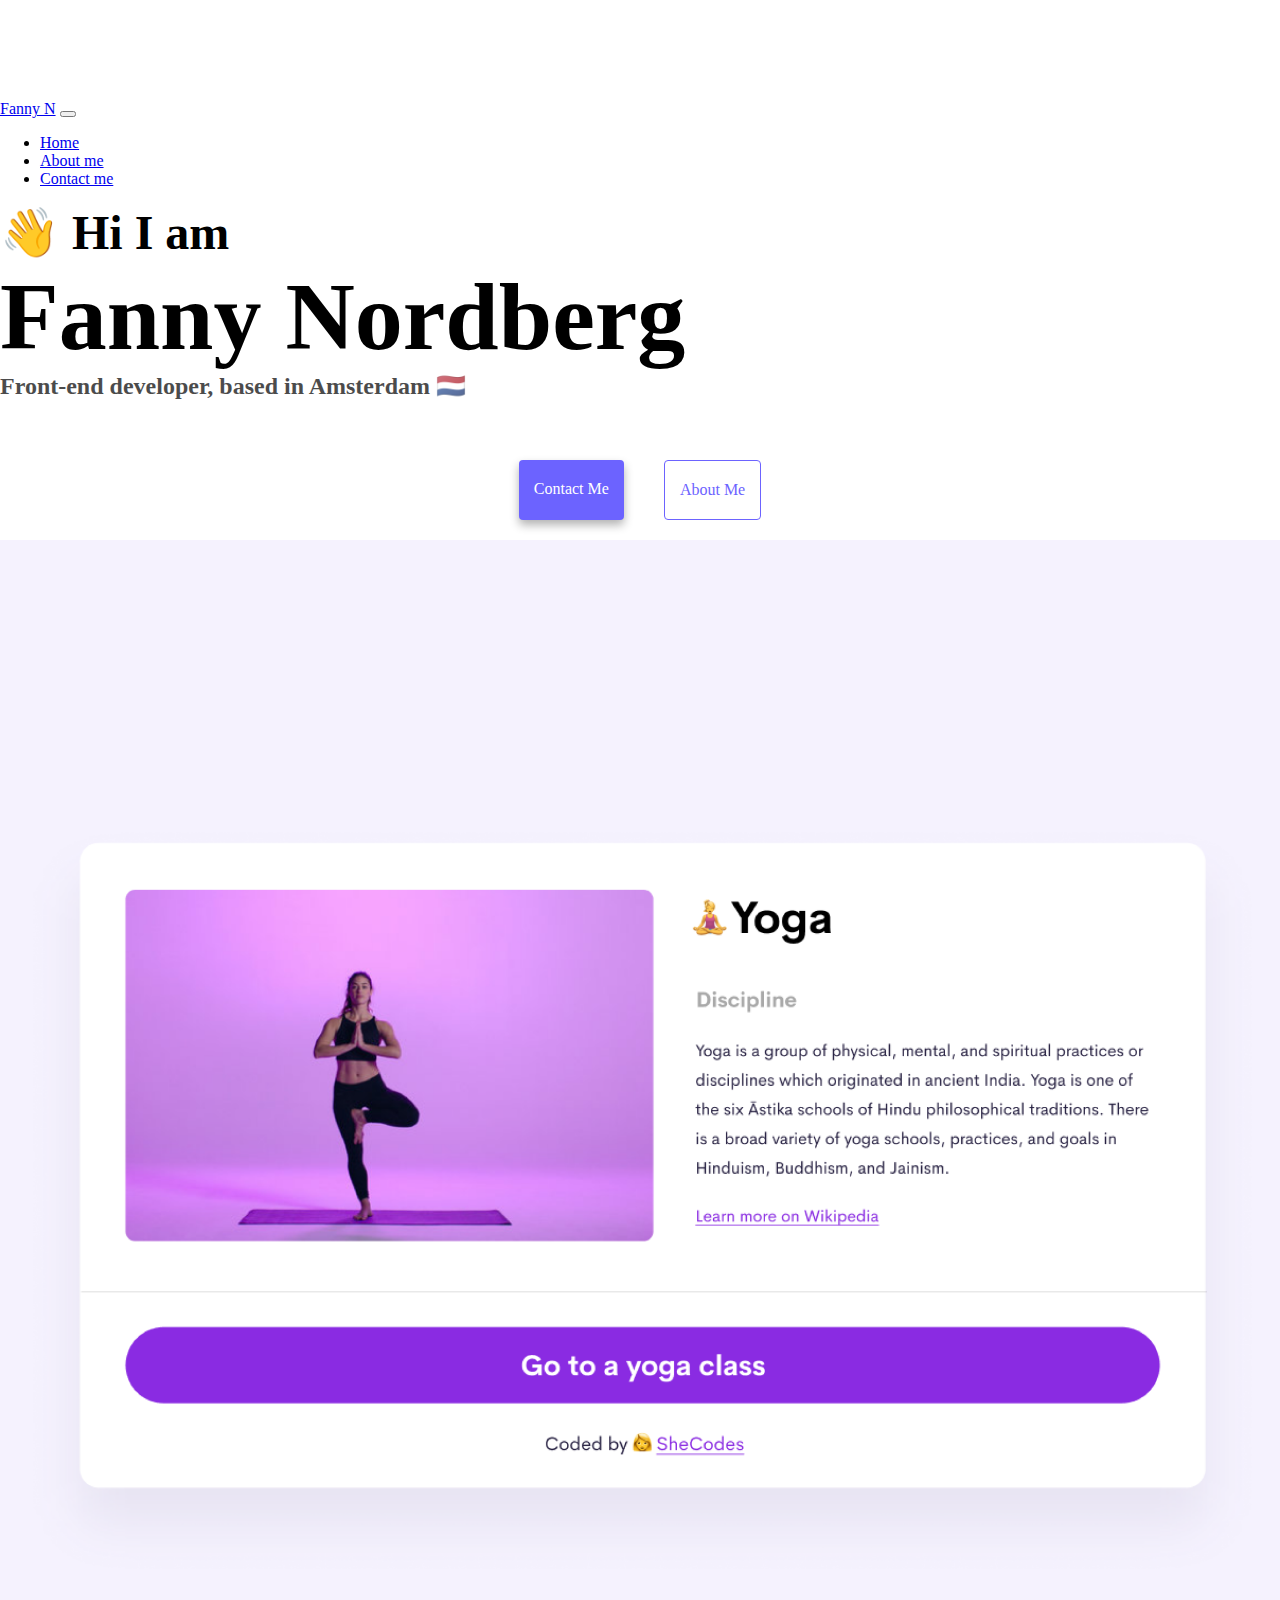
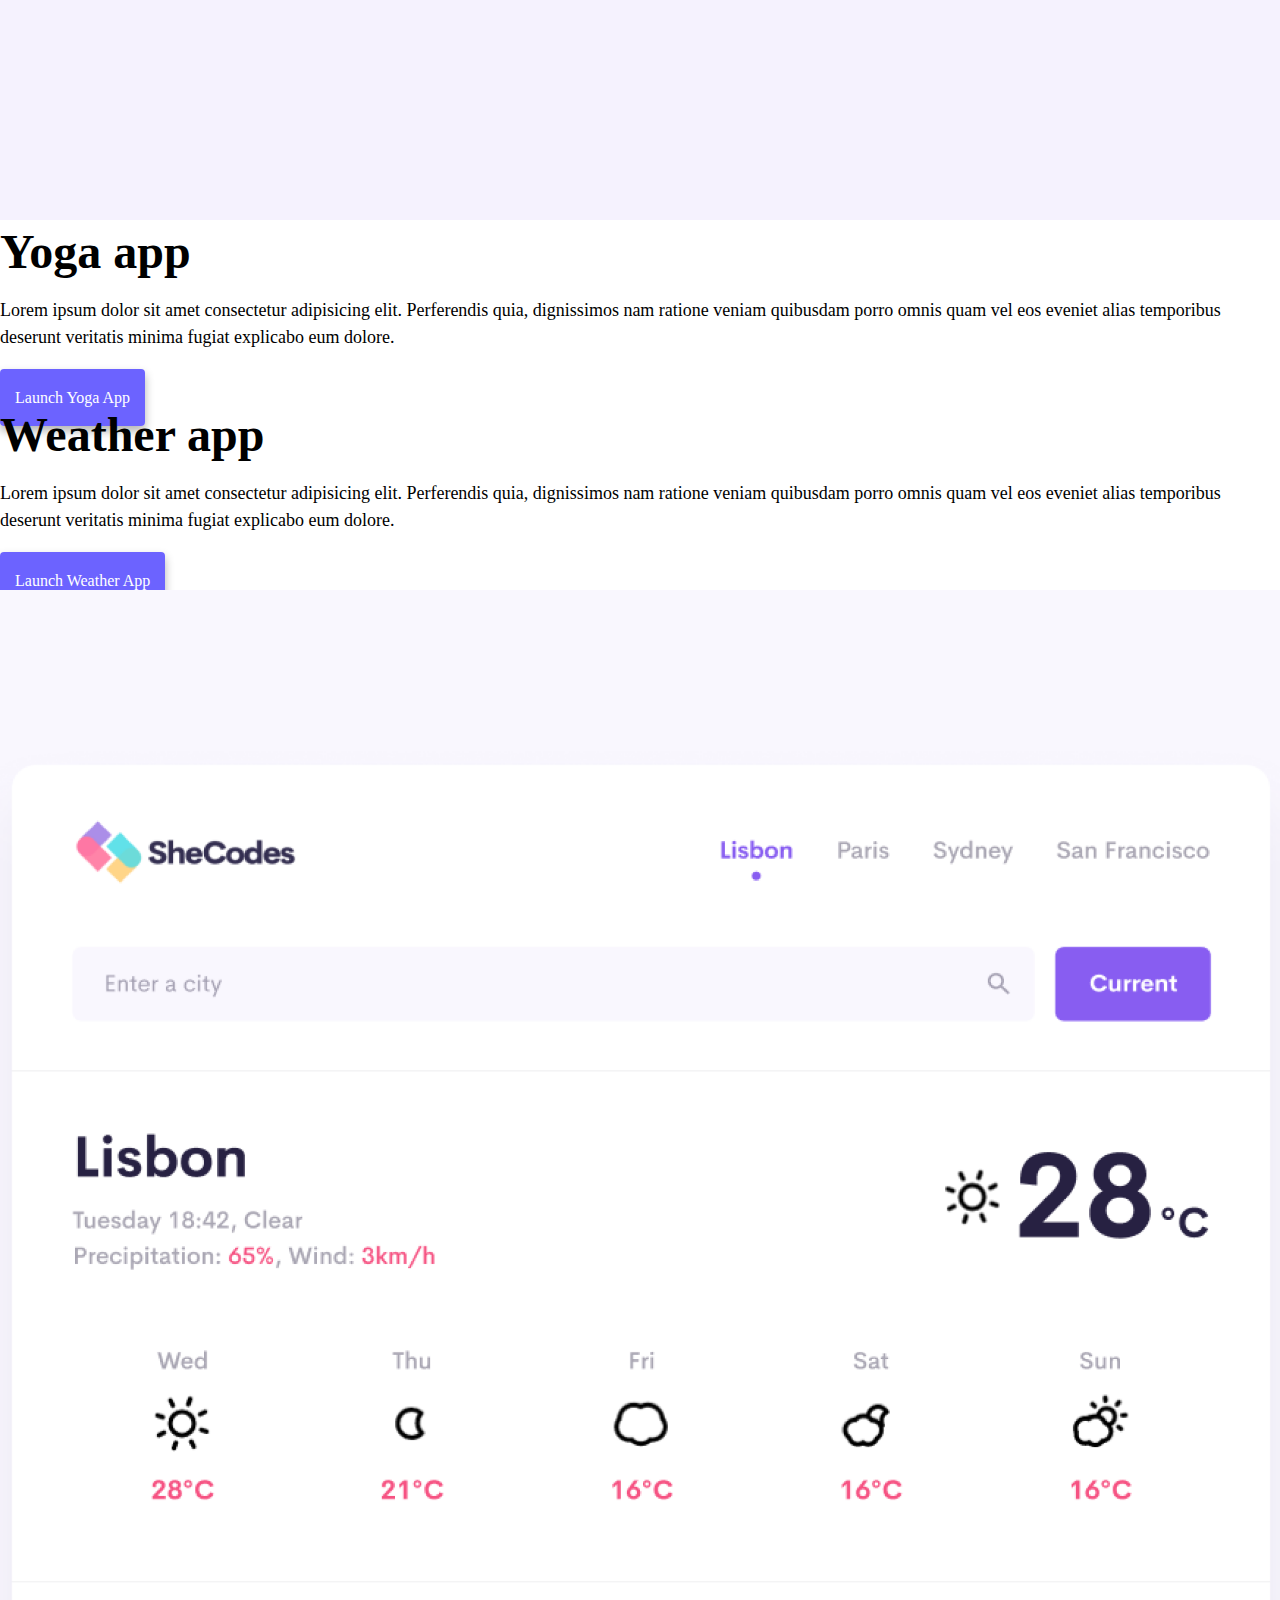
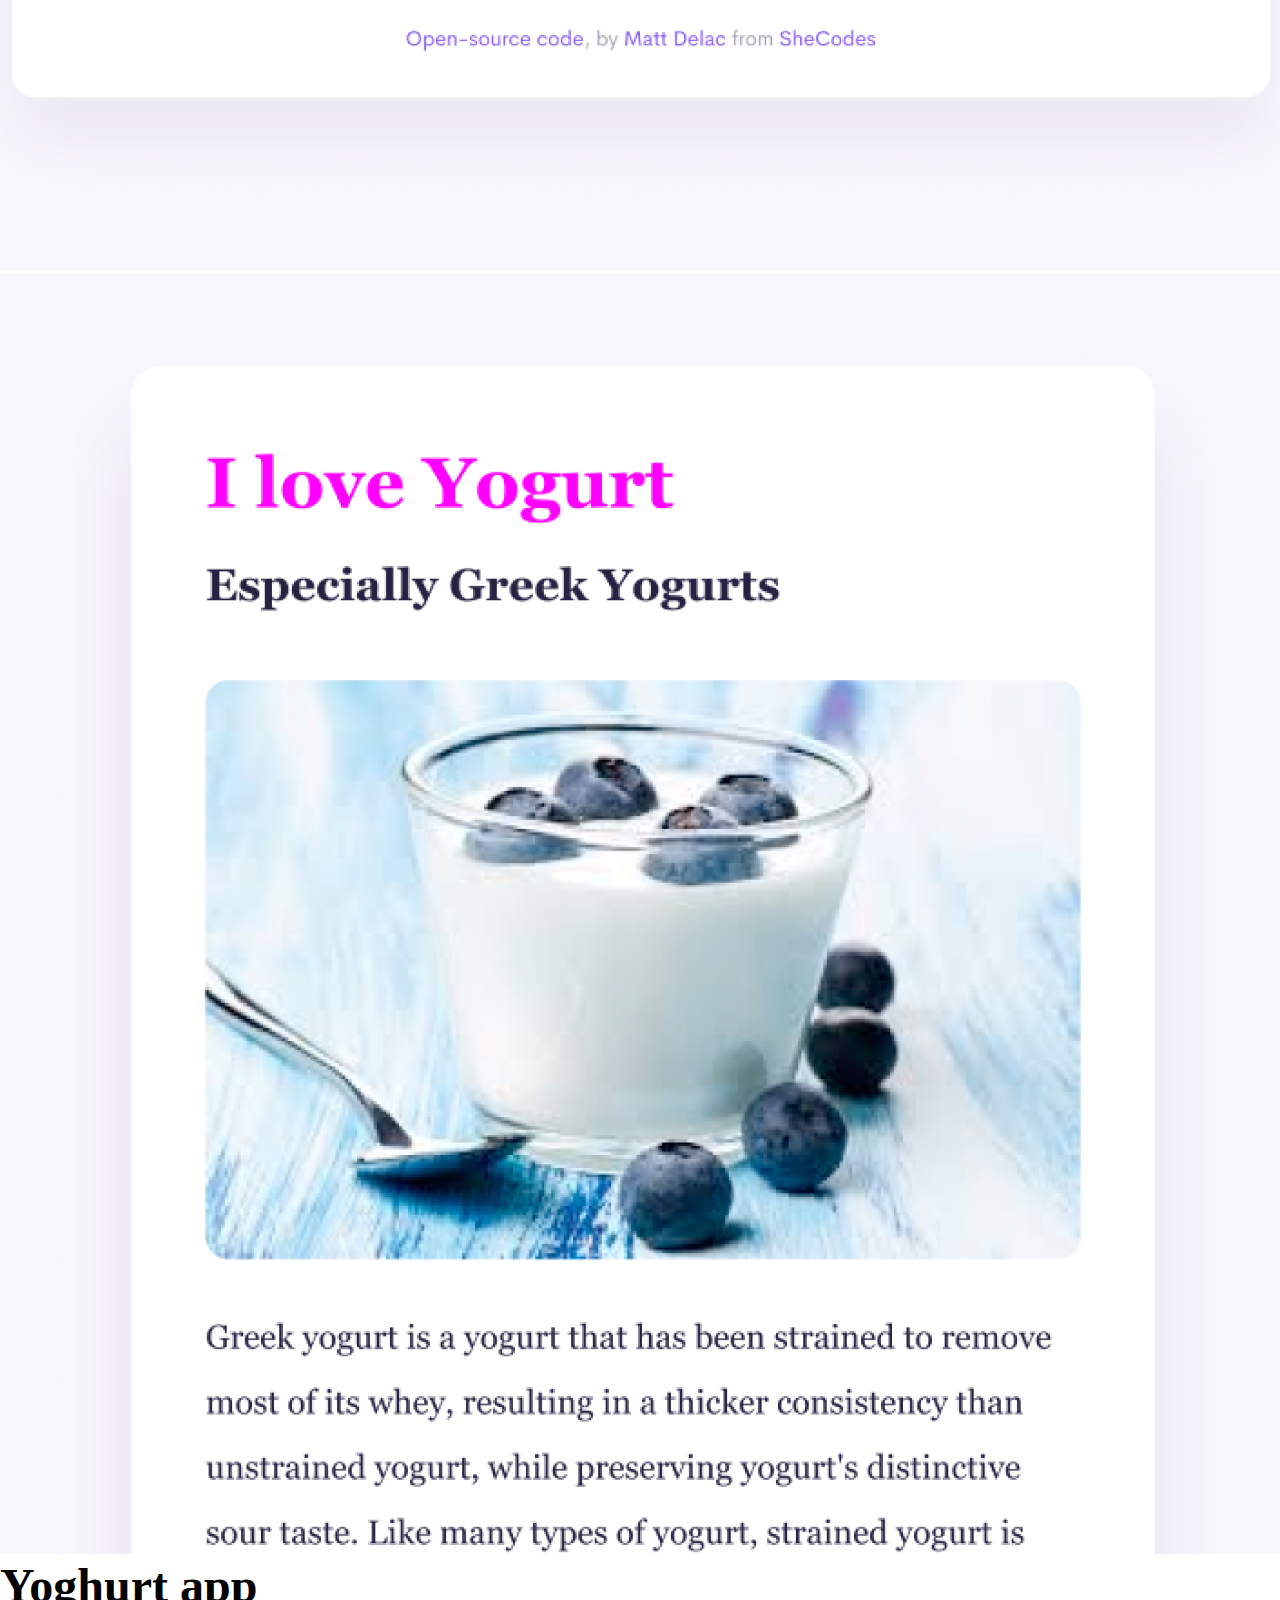
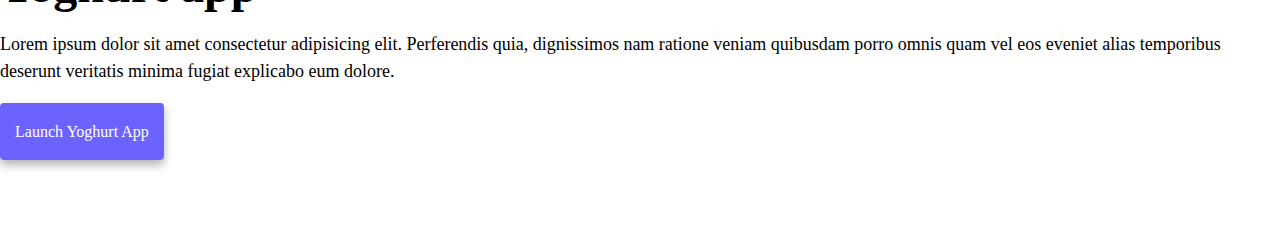
<file: index.html>
<!DOCTYPE html>
<html lang="en">

<head>
    <meta charset="UTF-8" />
    <meta http-equiv="X-UA-Compatible" content="IE=edge" />
    <meta name="viewport" content="width=device-width, initial-scale=1.0" />
    
    <link href="https://cdn.jsdelivr.net/npm/bootstrap@5.1.3/dist/css/bootstrap.min.css" rel="stylesheet"
        integrity="sha384-1BmE4kWBq78iYhFldvKuhfTAU6auU8tT94WrHftjDbrCEXSU1oBoqyl2QvZ6jIW3" crossorigin="anonymous" />
    <script src="https://cdn.jsdelivr.net/npm/bootstrap@5.1.3/dist/js/bootstrap.bundle.min.js"
        integrity="sha384-ka7Sk0Gln4gmtz2MlQnikT1wXgYsOg+OMhuP+IlRH9sENBO0LRn5q+8nbTov4+1p"
        crossorigin="anonymous"></script>
    <link rel="stylesheet" href="css/styles.css" />
    <title>Front-end developper - Fanny Nordberg</title>
    <meta name="description" content="Fanny Nordberg is a front-end developer based in Amsterdam. Check out her projects and contact her for more information.">
</head>

<body>
    <nav class="navbar navbar-expand-lg navbar-light bg-light fixed-top">
        <div class="container">
            <a class="navbar-brand" href="/" title="Homepage">Fanny N</a>
            <button class="navbar-toggler" type="button" data-bs-toggle="collapse" data-bs-target="#navbarNav"
                aria-controls="navbarNav" aria-expanded="false" aria-label="Toggle navigation">
                <span class="navbar-toggler-icon"></span>
            </button>
            <div class="collapse navbar-collapse" id="navbarNav">
                <ul class="navbar-nav">
                    <li class="nav-item">
                        <a class="nav-link active" aria-current="page" href="/" title="Homepage">Home</a>
                    </li>
                    <li class="nav-item">
                        <a class="nav-link" href="/about.html" title="About Fanny Nordberg">About me</a>
                    </li>
                    <li class="nav-item">
                        <a class="nav-link" href="/about.html#contact" title="Contact Fanny Nordberg">Contact me</a>
                </ul>
            </div>
        </div>
    </nav>
    <h2 class="text-center">👋 Hi I am</h2>
    <h1 class="text-center">Fanny Nordberg</h1>
    <h3 class="text-center mt-3">Front-end developer, based in Amsterdam 🇳🇱</h3>
    <div class="navigation-links mb-5">
        <a href="/about.html#contact" class="primary-link" title="Contact Fanny Nordberg">Contact me</a>
        <a href="/about.html" class="secondary-link" title="About Fanny Nordberg">About me</a>
    </div>
    <div class="container">
        <div class="row">
            <div class="col-sm-6">
                <img 
                    src="/images/yoga.png" 
                    alt="Yoga project" 
                    class="img-fluid rounded d-none d-sm-block" />
            </div>
            <div class="col-md-6">
                <h2 class="mb-3">
                    Yoga app
                </h2>
                <p>
                    Lorem ipsum dolor sit amet consectetur adipisicing elit. Perferendis
                    quia, dignissimos nam ratione veniam quibusdam porro omnis quam vel
                    eos eveniet alias temporibus deserunt veritatis minima fugiat
                    explicabo eum dolore.
                </p>
                <div class="mt-3">
                    <a href="" class="primary-link project-link" title="Launch yoga app">Launch yoga app</a>
                </div>
            </div>
        </div>
        <div class="row mt-5">
            <div class="col-sm-6">
                <h2 class="mb-3">
                    Weather app
                </h2>
                <p>
                    Lorem ipsum dolor sit amet consectetur adipisicing elit.
                    Perferendis quia, dignissimos nam ratione veniam quibusdam porro
                    omnis quam vel eos eveniet alias temporibus deserunt veritatis
                    minima fugiat explicabo eum dolore.
                </p>
                <div class="mt-3">
                    <a href="" class="primary-link project-link mb-5 mt-5" title="Launch weather app">Launch weather app</a>
                </div>
            </div>
            <div class="col-sm-6 mt-5">
                <img src="images/weather.png" alt="Weather app project" class="img-fluid rounded d-none d-sm-block" />
            </div>
        </div>
        <div class="row mt-5">
            <div class="col-sm-6">
                <img src="images/yogurt.png" alt="Yoghurt project" class="img-fluid rounded d-none d-sm-block" />
            </div>
            <div class="col-sm-6">
                <h2 class="mb-3">
                    Yoghurt app
                </h2>
                <p>
                    Lorem ipsum dolor sit amet consectetur adipisicing elit. Perferendis
                    quia, dignissimos nam ratione veniam quibusdam porro omnis quam vel
                    eos eveniet alias temporibus deserunt veritatis minima fugiat
                    explicabo eum dolore.
                </p>
                <div class="mt-3">
                    <a href="" class="primary-link project-link" title="Launch yoghurt app">Launch yoghurt app</a>
                </div>
            </div>
        </div>
    </div>
    </div>
    </div>
</body>
</html>
</file>
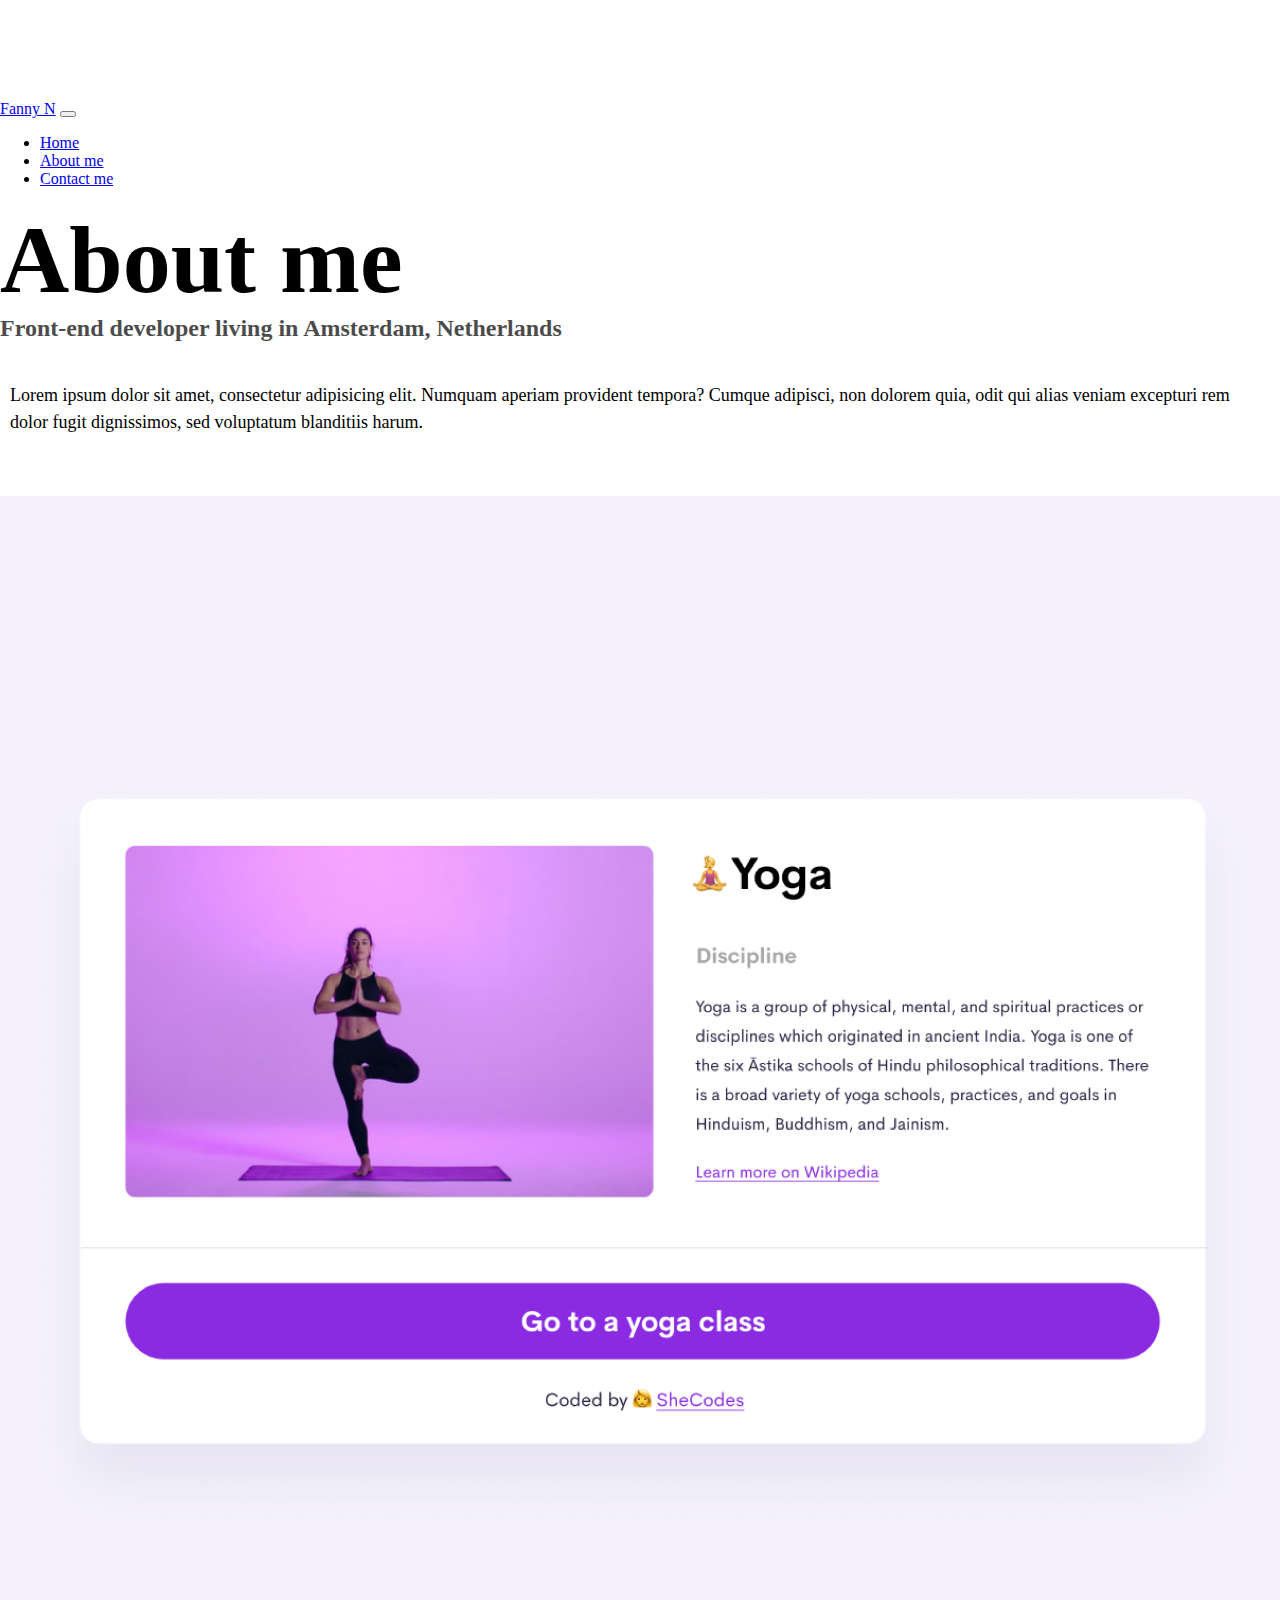
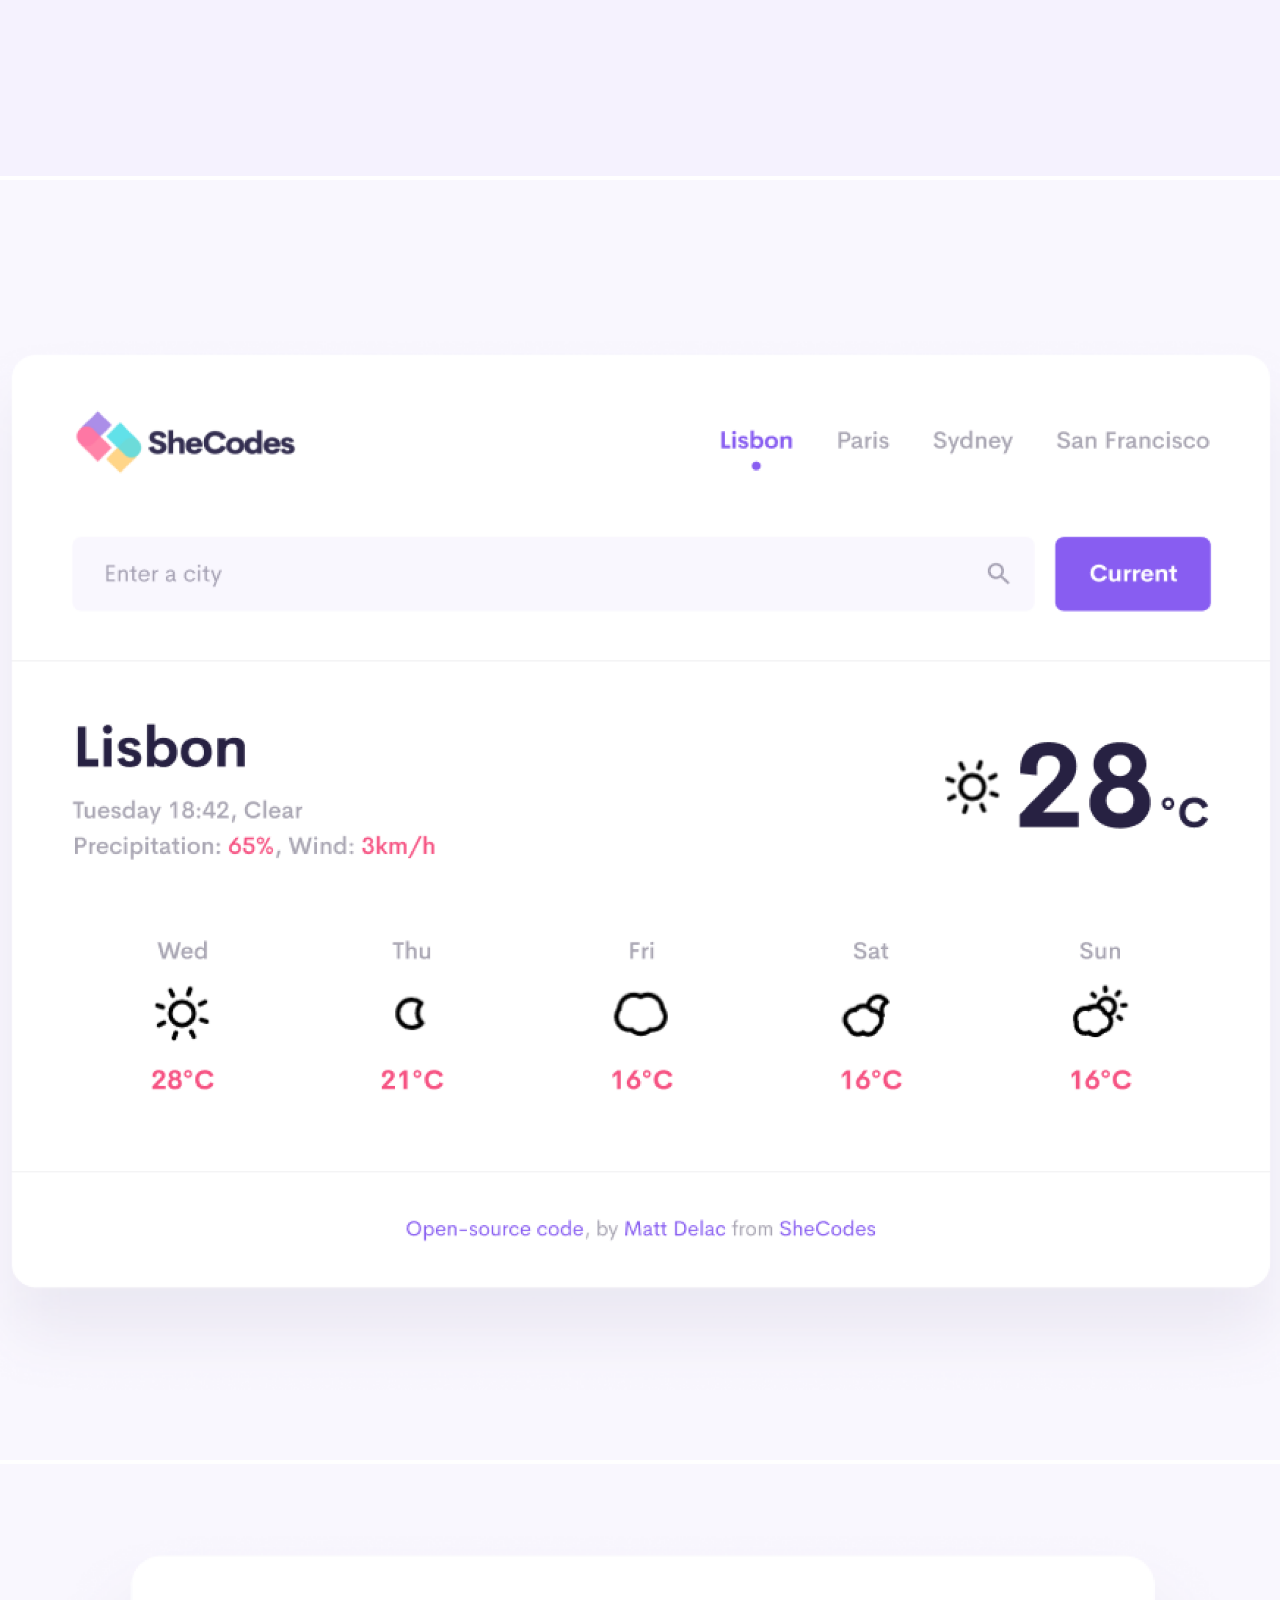
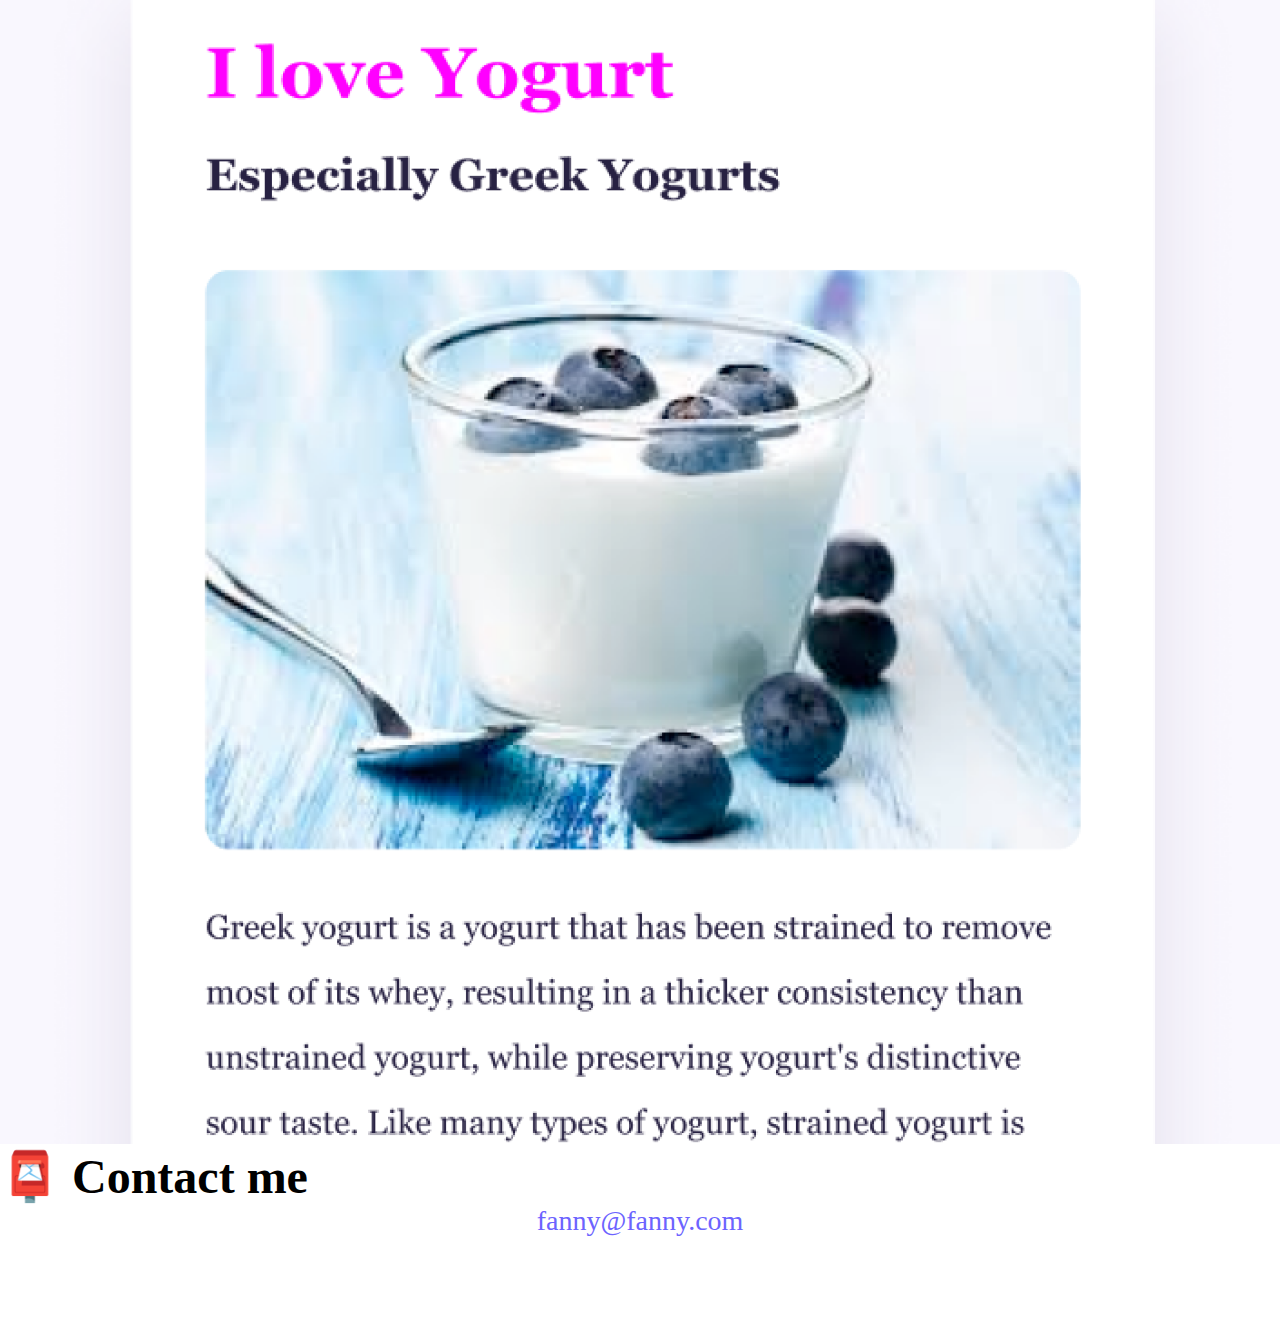
<file: about.html>
<!DOCTYPE html>
<html lang="en">

<head>
    <meta charset="UTF-8" />
    <meta http-equiv="X-UA-Compatible" content="IE=edge" />
    <meta name="viewport" content="width=device-width, initial-scale=1.0" />
    <link href="https://cdn.jsdelivr.net/npm/bootstrap@5.1.3/dist/css/bootstrap.min.css" rel="stylesheet"
        integrity="sha384-1BmE4kWBq78iYhFldvKuhfTAU6auU8tT94WrHftjDbrCEXSU1oBoqyl2QvZ6jIW3" crossorigin="anonymous" />
    <script src="https://cdn.jsdelivr.net/npm/bootstrap@5.1.3/dist/js/bootstrap.bundle.min.js"
        integrity="sha384-ka7Sk0Gln4gmtz2MlQnikT1wXgYsOg+OMhuP+IlRH9sENBO0LRn5q+8nbTov4+1p"
        crossorigin="anonymous"></script>
    <link rel="stylesheet" href="css/styles.css" />
    <title>Fanny Nordberg - front-end developer</title>
    <meta name="description" content="Find out all about Fanny Nordberg, front-end developer based in Amsterdam, the Netherlands.">
</head>

<body>
    <nav class="navbar navbar-expand-lg navbar-light bg-light fixed-top">
        <div class="container">
            <a class="navbar-brand" href="/" title="Homepage">Fanny N</a>
            <button class="navbar-toggler" type="button" data-bs-toggle="collapse" data-bs-target="#navbarNav"
                aria-controls="navbarNav" aria-expanded="false" aria-label="Toggle navigation">
                <span class="navbar-toggler-icon"></span>
            </button>
            <div class="collapse navbar-collapse" id="navbarNav">
                <ul class="navbar-nav">
                    <li class="nav-item">
                        <a class="nav-link active" aria-current="page" href="/" title="Homepage">Home</a>
                    </li>
                    <li class="nav-item">
                        <a class="nav-link" href="/about.html" title="About Fanny Nordberg">About me</a>
                    </li>
                    <li class="nav-item">
                        <a class="nav-link" href="/about.html#contact" title="Contact Fanny Nordberg">Contact me</a>
                </ul>
            </div>
        </div>
    </nav>
    <h1 class="text-center">About me</h1>
    <h3 class="text-center">
        Front-end developer living in Amsterdam, Netherlands
    </h3>
    <div class="about-paragraphs mt-4">
        <p class="text-center">
            Lorem ipsum dolor sit amet, consectetur adipisicing elit. Numquam
            aperiam provident tempora? Cumque adipisci, non dolorem quia, odit qui
            alias veniam excepturi rem dolor fugit dignissimos, sed voluptatum
            blanditiis harum.
        </p>
    </div>
    <div class="container">
        <div class="row">
            <div class="col-sm-4">
                <img 
                    src="/images/yoga.png" 
                    alt="Yoga app" 
                    class="img-fluid p-2 mb-4 shadow rounded" />
            </div>
            <div class="col-sm-4">
                <img 
                    src="/images/weather.png" 
                    alt="Weather app" 
                    class="img-fluid p-2 mb-4 shadow rounded" />
            </div>
            <div class="col-sm-4">
                <img 
                src="/images/yogurt.png" 
                alt="Yoghurt app" 
                class="img-fluid p-2 mb-4 shadow rounded" />
            </div>
        </div>
    </div>
    <div id="contact" class="mt-5">
        <h2 class="text-center">📮 Contact me</h2>
        <a href="mailto:fanny@fanny.com" class="email-link" title="Email Fanny Nordberg">fanny@fanny.com </a>
    </div>
</body>
</html>
</file>
<file: css/styles.css>
:root {
    --primary-color: #6c63ff;
    --secondary-color: #f5f2fe;
    --box-shadow: 0 5px 10px rgba(0, 0, 0, 0.3);
}

body {
    margin: 100px 0;
}

h1,
h2,
h3 {
    margin: 0;
}

h1 {
    font-size: 96px;
}

h2 {
    font-size: 48px;
    text-align: left;
}

h3 {
    font-size: 24px;
    opacity: 0.7;
}

p {
    font-size: 18px;
    line-height: 1.5;
    text-align: left;
    padding-bottom: 20px;
}

img {
    max-width: 100%;
    height: auto;
}


.navigation-links {
    display: flex;
    margin-top: 40px;
    justify-content: center;
}

.navigation-links a {
    margin: 20px;
}

.primary-link {
    border-radius: 4px;
    padding: 20px 15px;
    text-decoration: none;
    text-transform: capitalize;
    background: var(--primary-color);
    box-shadow: var(--box-shadow);
    color: white;
}

.secondary-link {
    border-radius: 4px;
    padding: 20px 15px;
    text-decoration: none;
    text-transform: capitalize;
    color: var(--primary-color);
    border: 1px solid var(--primary-color);
}

.homepage-link {
    color: var(--primary-color);
    text-align: center;
    display: block;
}

.primary-link {
    border-radius: 4px;
    padding: 20px 15px;
    text-decoration: none;
    text-transform: capitalize;
    background: var(--primary-color);
    box-shadow: var(--box-shadow);
    color: white;
}

.about-paragraphs {
    display: flex;
    margin: 30px 0;
}

.about-paragraphs p {
    margin: 10px;
}

.email-link {
    display: flex;
    justify-content: center;
    color: var(--primary-color);
    font-size: 28px;
    text-decoration: none;
}

.email-link:hover {
    text-decoration: underline;
}

@media (max-width: 576px){
    h1{
        font-size: 48px;
        line-height: 1.5;
    }

    h2 {
      font-size: 32px;
      text-align: center;
    }

    p {
      text-align:center;
    }

 .project-link{
    display: block;
    text-align: center;
    margin: 0 20px;
 }
}
</file>
